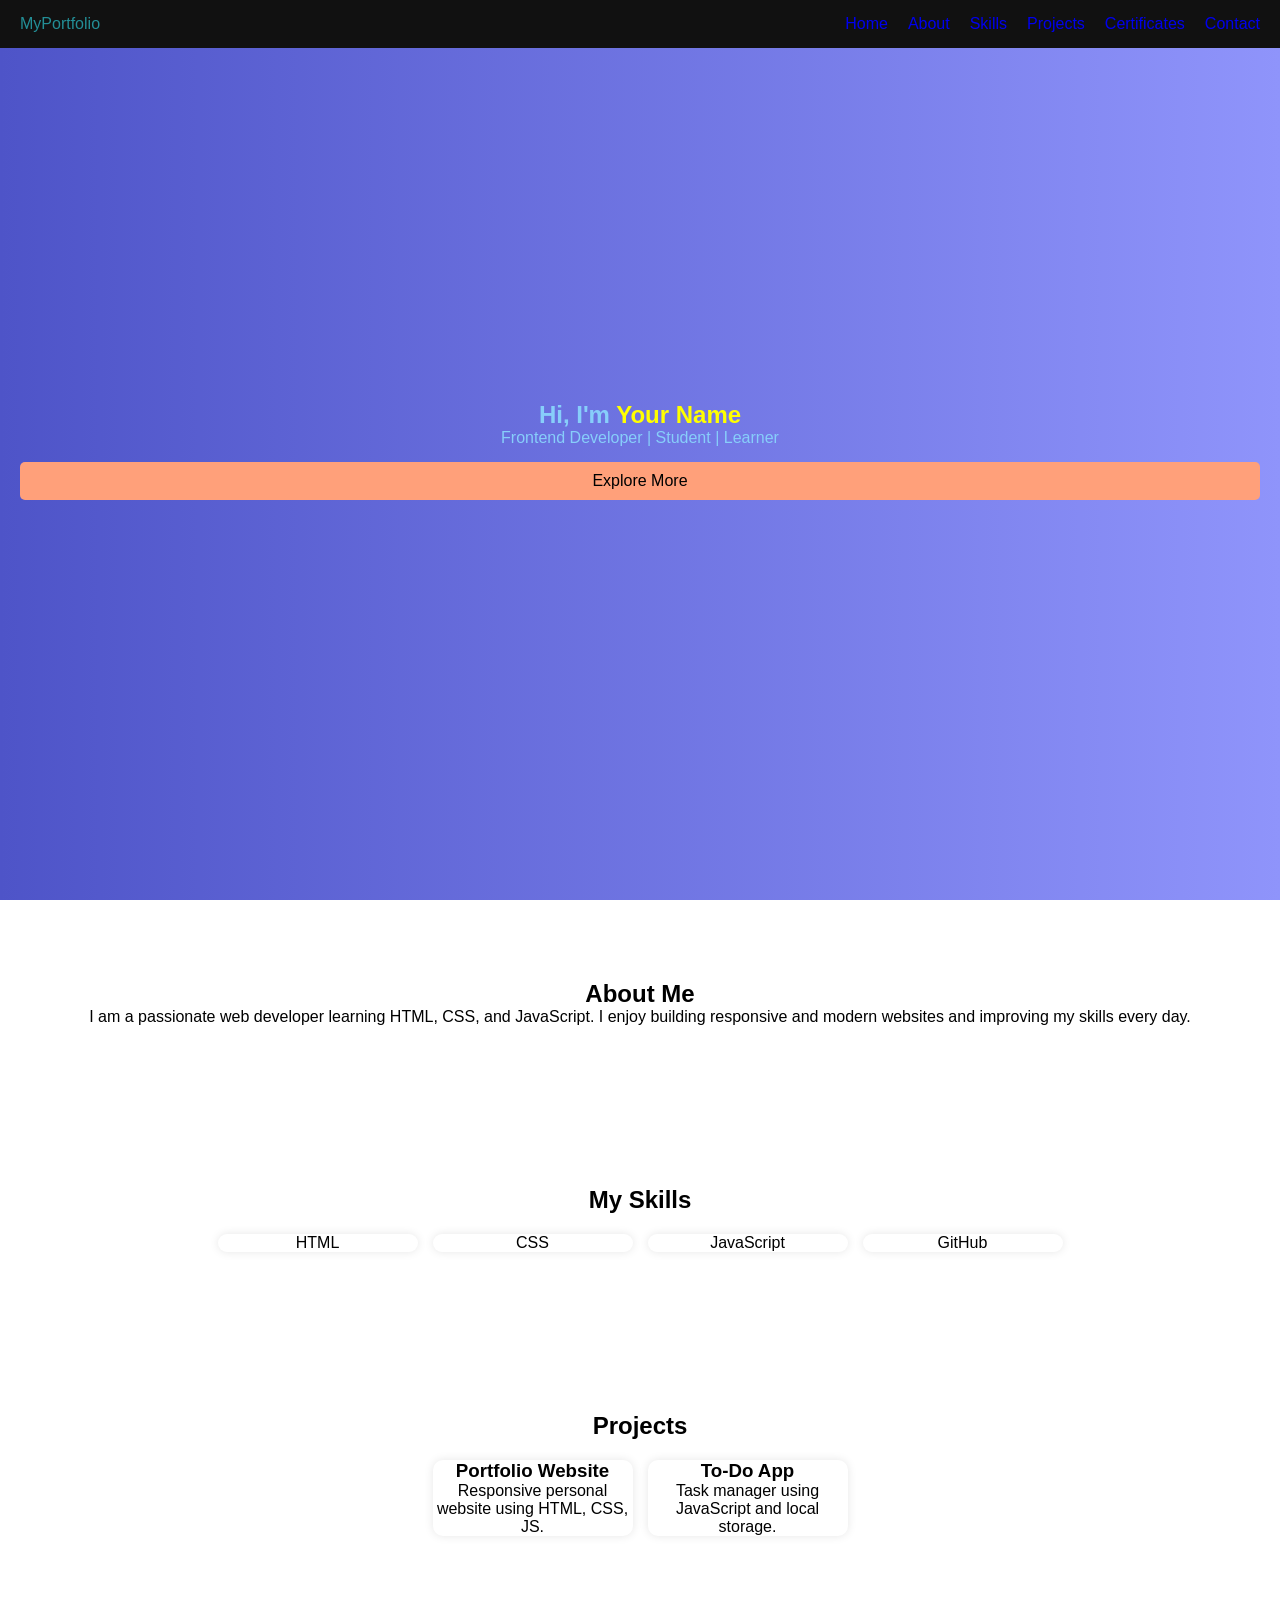
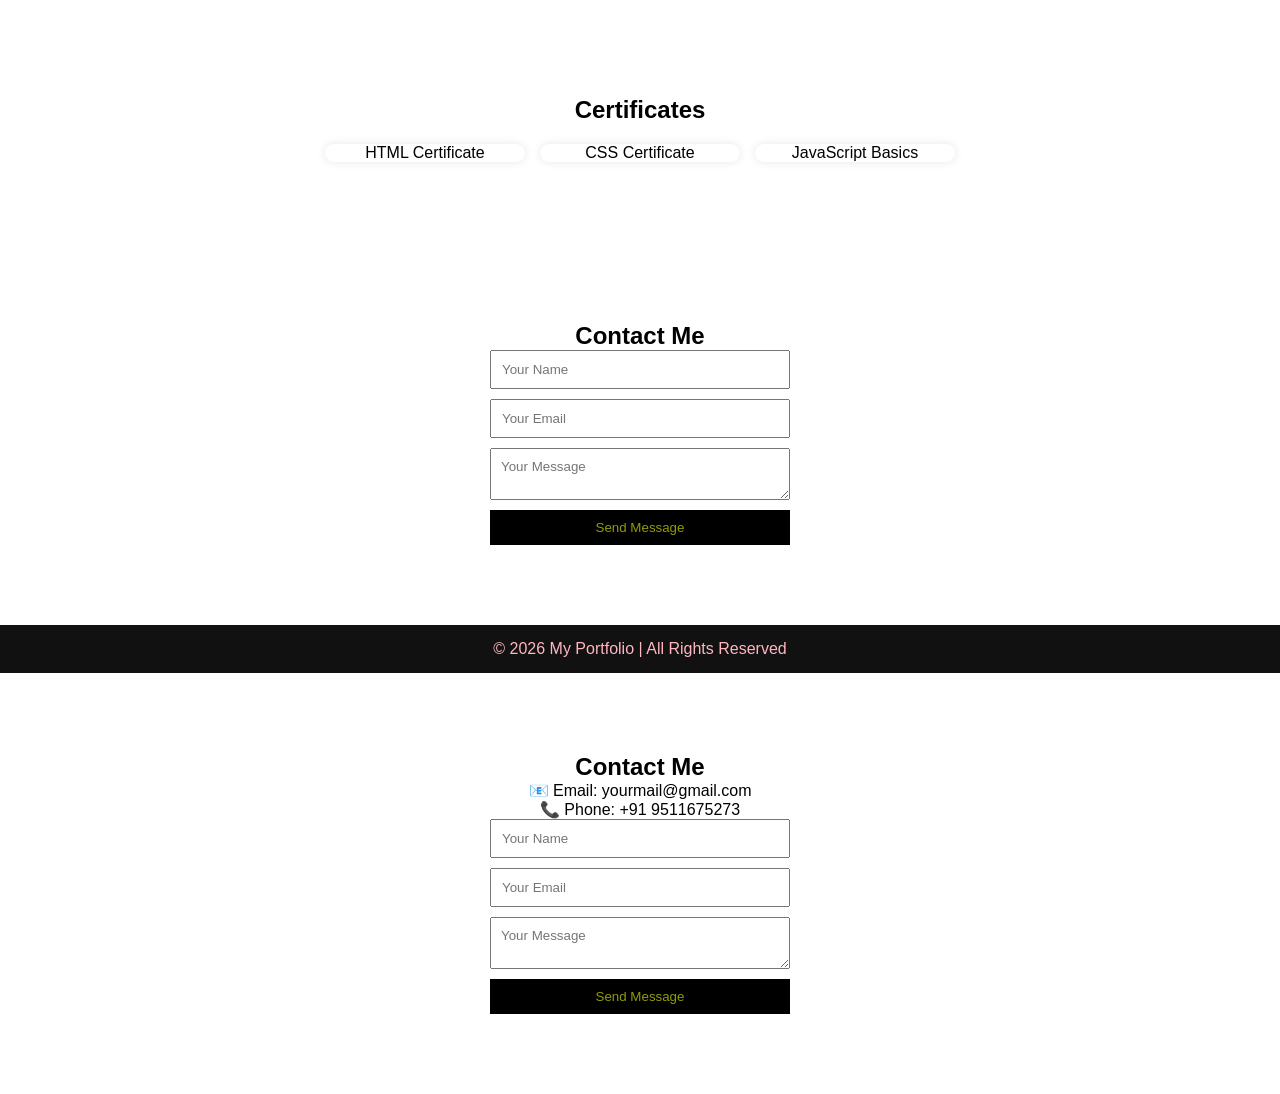
<file: index.html>
<!DOCTYPE html>
<html lang="en">
<head>
  <meta charset="UTF-8">
  <meta name="viewport" content="width=device-width, initial-scale=1.0">
  <title>My Portfolio</title>
  <link rel="stylesheet" href="styles.css">
</head>

<body>

<!-- NAVBAR -->
<header>
  <nav class="navbar">
    <div class="logo">MyPortfolio</div>

    <ul id="navLinks">
      <li><a href="#home">Home</a></li>
      <li><a href="#about">About</a></li>
      <li><a href="#skills">Skills</a></li>
      <li><a href="#projects">Projects</a></li>
      <li><a href="#certificates">Certificates</a></li>
      <li><a href="#contact">Contact</a></li>
    </ul>

    <div class="menu" onclick="toggleMenu()">☰</div>
  </nav>
</header>

<!-- HOME -->
<section id="home" class="section hero">
  <h1>Hi, I'm <span>Your Name</span></h1>
  <p>Frontend Developer | Student | Learner</p>
  <a href="#about" class="btn">Explore More</a>
</section>

<!-- ABOUT -->
<section id="about" class="section">
  <h2>About Me</h2>
  <p>
    I am a passionate web developer learning HTML, CSS, and JavaScript.
    I enjoy building responsive and modern websites and improving my skills every day.
  </p>
</section>

<!-- SKILLS -->
<section id="skills" class="section dark">
  <h2>My Skills</h2>

  <div class="grid">
    <div class="card">HTML</div>
    <div class="card">CSS</div>
    <div class="card">JavaScript</div>
    <div class="card">GitHub</div>
  </div>
</section>

<!-- PROJECTS -->
<section id="projects" class="section">
  <h2>Projects</h2>

  <div class="grid">
    <div class="card">
      <h3>Portfolio Website</h3>
      <p>Responsive personal website using HTML, CSS, JS.</p>
    </div>

    <div class="card">
      <h3>To-Do App</h3>
      <p>Task manager using JavaScript and local storage.</p>
    </div>
  </div>
</section>

<!-- CERTIFICATES -->
<section id="certificates" class="section dark">
  <h2>Certificates</h2>

  <div class="grid">
    <div class="card">HTML Certificate</div>
    <div class="card">CSS Certificate</div>
    <div class="card">JavaScript Basics</div>
  </div>
</section>

<!-- CONTACT -->
<section id="contact" class="section">
  <h2>Contact Me</h2>

  <form onsubmit="sendMessage(event)">
    <input type="text" placeholder="Your Name" required>
    <input type="email" placeholder="Your Email" required>
    <textarea placeholder="Your Message" required></textarea>
    <button type="submit">Send Message</button>
  </form>

  <p id="msg"></p>
</section>

<footer>
  <p>© 2026 My Portfolio | All Rights Reserved</p>
</footer>

<script src="script.js"></script>
</body>
</html>
<section id="contact" class="section">
  <h2>Contact Me</h2>

  <p>📧 Email: yourmail@gmail.com</p>
  <p>📞 Phone: +91 9511675273</p>

  <form onsubmit="sendMessage(event)">
    <input type="text" placeholder="Your Name" required>
    <input type="email" placeholder="Your Email" required>
    <textarea placeholder="Your Message" required></textarea>
    <button type="submit">Send Message</button>
  </form>

  <p id="msg"></p>
</section>
</file>
<file: styles.css>
* {
  margin: 0;
  padding: 0;
  box-sizing: border-box;
  font-family: Arial, sans-serif;
  scroll-behavior: smooth;
}

/* NAVBAR */
.navbar {
  display: flex;
  justify-content: space-between;
  align-items: center;
  background: #111;
  color: rgb(35, 142, 150);
  padding: 15px 20px;
  position: fixed;
  width: 100%;
  top: 0;
}

.navbar ul {
  display: flex;
  list-style: none;
  gap: 20px;
}

.navbar a {
  color: light pink;
  text-decoration: none;
}

.menu {
  display: none;
  cursor: pointer;
}

/* SECTIONS */
.section {
  padding: 80px 20px;
  text-align: center;
}

.hero {
  height: 100vh;
  display: flex;
  flex-direction: column;
  justify-content: center;
  background: linear-gradient(to right, #4e54c8, #8f94fb);
  color: lightskyblue;
}

.hero span {
  color: yellow;
}

.btn {
  margin-top: 15px;
  padding: 10px 20px;
  background: lightsalmon;
  color: black;
  text-decoration: none;
  border-radius: 5px;
}

/* DARK SECTION */
.dark {
  background: light yellow#4d1358;
}

/* GRID CARDS */
.grid {
  display: flex;
  justify-content: center;
  flex-wrap: wrap;
  gap: 15px;
  margin-top: 20px;
}

.card {
  background: lightskyblue
  padding: 20px;
  width: 200px;
  border-radius: 10px;
  box-shadow: 0 0 10px rgba(0,0,0,0.1);
}

/* CONTACT FORM */
form {
  display: flex;
  flex-direction: column;
  width: 300px;
  margin: auto;
  gap: 10px;
}

input, textarea {
  padding: 10px;
}

button {
  padding: 10px;
  background: black;
  color: rgb(145, 155, 6);
  border: none;
  cursor: pointer;
}

/* FOOTER */
footer {
  background: #111;
  color: lightpink;
  text-align: center;
  padding: 15px;
}

/* MOBILE */
@media (max-width: 768px) {
  .navbar ul {
    display: none;
    flex-direction: column;
    background: #111;
    position: absolute;
    top: 60px;
    right: 0;
    width: 200px;
    padding: 10px;
  }

  .menu {
    display: block;
  }
}
</file>
